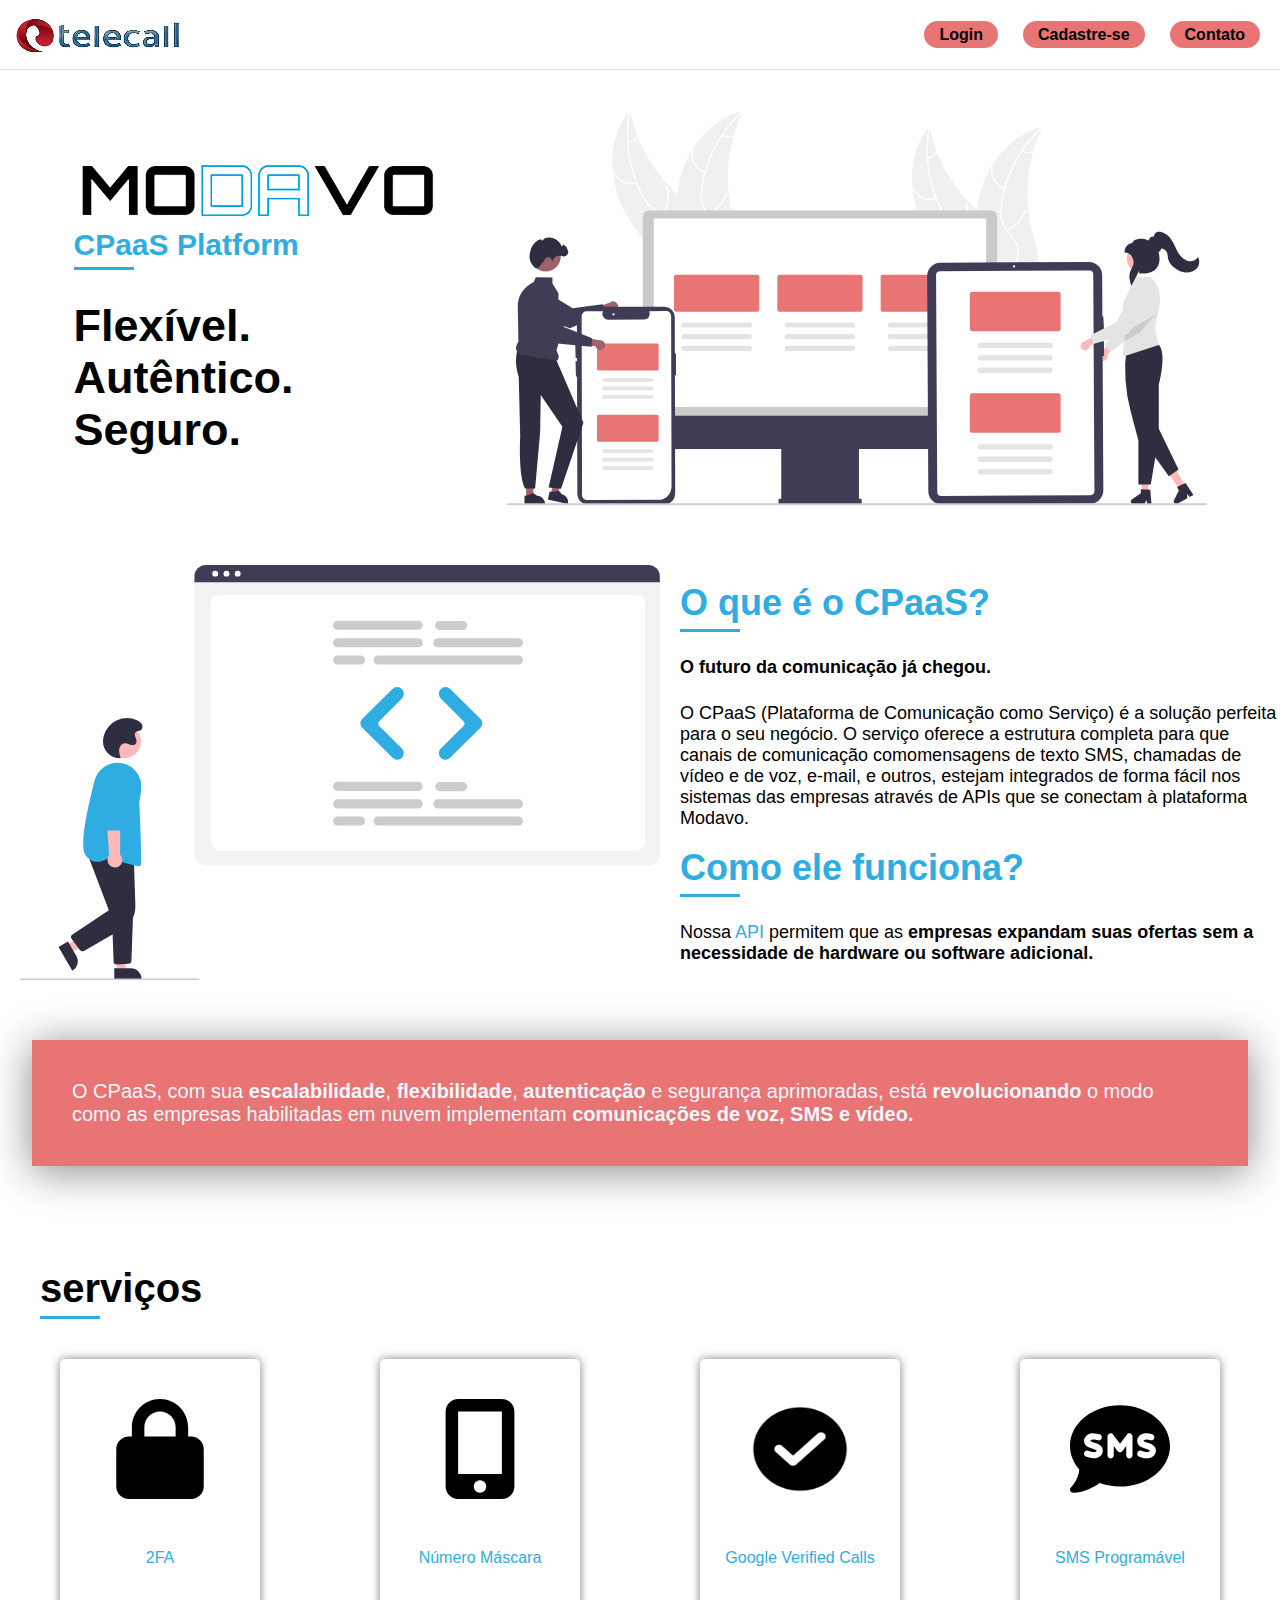
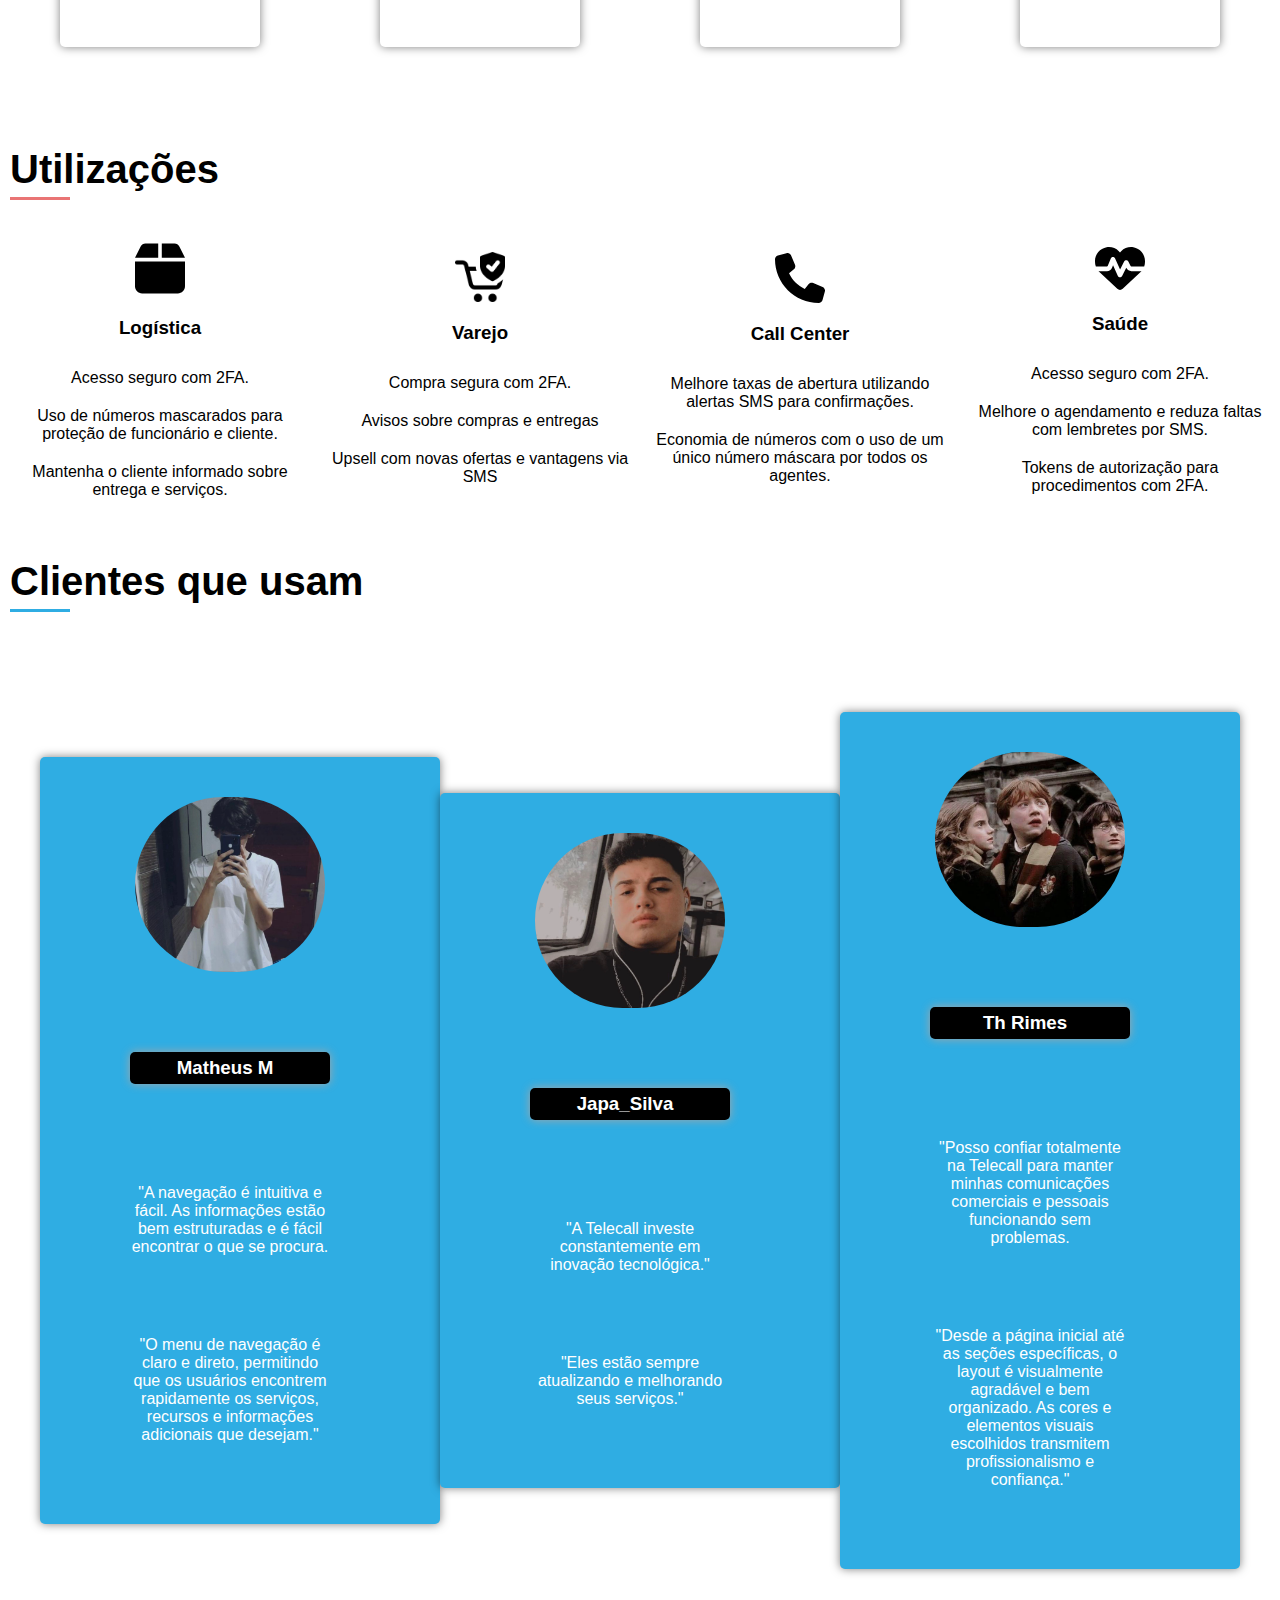
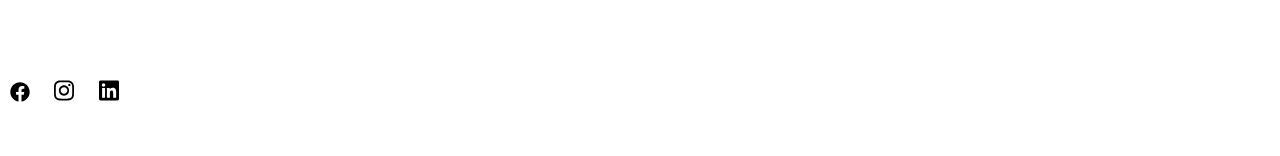
<file: index.html>
<!DOCTYPE html>
<html lang="pt-br">
  <head>
    <meta charset="UTF-8" />
    <meta name="viewport" content="width=device-width, initial-scale=1.0" />
    <link rel="stylesheet" href="CSS/home.css">
    <link rel="shortcut icon" href="img/icone2.png" type="image/x-icon">
    <title>Home Telecall</title>
  </head>
  <body>

  <div class="container-navegation">
    <nav class="navegation">
      <img src="img/logo2.png" alt="log">

      <ul>
        <li><a class="logi" href="./login.html">Login</a></li>
        <li><a class="cad" href="./cadastro.html">Cadastre-se</a></li>
        <li><a class="ct" href="./contato.html">Contato</a></li>
      </ul>
    </nav>
  </div>

    <section class="page-home">
      <div class="infoma">
        <img src="img/remove.png" alt="modavo">
        <h1>CPaaS Platform</h1>
        <div class="info-page-home">
            <p>Flexível.</p>
            <p>Autêntico.</p>
            <p>Seguro.</p>
        </div>
      </div>
      <img class="img" src="img/telinha2.svg" alt="logotele2" />
    </section>

    <section class="about-service">
      <img class="img-about" src="img/telinha3.svg" alt="logotele3" />
      <div class="info">
        <div class="oqe">
          <h2>O que é o CPaaS?</h2>
          <h3><b>O futuro da comunicação já chegou.</b></h3>
          <p>O CPaaS (Plataforma de Comunicação como Serviço) é a solução perfeita para o seu negócio. O serviço oferece a estrutura completa para que canais de comunicação como</b>mensagens de texto SMS, chamadas de vídeo e de voz, e-mail, e outros, estejam integrados</b> de forma fácil nos sistemas das empresas através de APIs que se conectam à plataforma Modavo.</p>
        </div>
        <br>

        <div class="comofunc">
            <h2>Como ele funciona?</h2>
            <p>Nossa <span class="api">API</span> permitem que as <b>empresas expandam suas ofertas sem a necessidade de hardware ou software adicional.</b></p>
        </div>
      </div>
    </section>

    <div class="fundoaz">
        <p>O CPaaS, com sua <span>escalabilidade</span>, <span>flexibilidade</span>, <span>autenticação</span> e segurança aprimoradas, está <span>revolucionando</span> o modo como as empresas habilitadas em nuvem implementam <span>comunicações de voz, SMS e vídeo.</span></p>
    </div>

    <section class="container-services">
        <h2>serviços</h2>
        <div class="services">
            <div class="service">
                <img src="icons/lock.svg" alt="seguro">
                <a href="">2FA</a>
            </div>
            
            <div class="service">
                <img src="icons/mobile.svg" alt="nm">
                <a href="">Número Máscara</a>
            </div>

            <div class="service">
                <img src="icons/correto.png" alt="gvc">
                <a href="">Google Verified Calls</a>
            </div>

            <div class="service">
                <img src="icons/sms.svg" alt="mensa">
                <a href="">SMS Programável</a>
            </div>

        </div>
    </section>

    <section class="utilitys">
        <h2>Utilizações</h2>
        <div class="container-utilitys">
            <div class="utility">
                <img src="icons/box.svg" alt="caixa">
                <h3>Logística</h3>
                 <p>Acesso seguro com 2FA.</p>
                 <p>Uso de números mascarados para proteção de funcionário e cliente.</p>
                 <p>Mantenha o cliente informado sobre entrega e serviços. </p>
            </div>

            <div class="utility">
                <img src="icons/seguro.png" alt="">
                <h3>Varejo</h3>
                 <p>Compra segura com 2FA.</p>
                 <p>Avisos sobre compras e entregas</p>
                 <p>Upsell com novas ofertas e vantagens via SMS</p>
            </div>

            <div class="utility">
                <img src="icons/phone.svg" alt="telefone">
                <h3>Call Center</h3>
                 <p>Melhore taxas de abertura utilizando alertas SMS para confirmações.</p>
                 <p>Economia de números com o uso de um único número máscara por todos os agentes.</p>
            </div>

            <div class="utility">
                <img src="icons/pulse.svg" alt="saude">
                <h3>Saúde</h3>
                 <p>Acesso seguro com 2FA.</p>
                 <p>Melhore o agendamento e reduza faltas com lembretes por SMS.</p>
                 <p>Tokens de autorização para procedimentos com 2FA.</p>
            </div>
        </div>
    </section>

    <section class="users">
      <h2>Clientes que usam</h2>
      <div class="container-users">
          <div class="user">
              <img src="img/mt.jpg" alt="user1">
              <h3>Matheus M</h3>
              <p>"A navegação é intuitiva e fácil. As informações estão bem estruturadas e é fácil encontrar o que se procura.</p>
              <p>"O menu de navegação é claro e direto, permitindo que os usuários encontrem rapidamente os serviços, recursos e informações adicionais que desejam."</p>
            </div>
          
          <div class="user">
              <img src="img/dj.jpg" alt="user2">
              <h3>Japa_Silva</h3>
              <p>"A Telecall investe constantemente em inovação tecnológica."</p>
              <p>"Eles estão sempre atualizando e melhorando seus serviços."</p>
          </div>

          <div class="user">
              <img src="img/th.jpg" alt="user3">
              <h3>Th Rimes</h3>
              <p>"Posso confiar totalmente na Telecall para manter minhas comunicações comerciais e pessoais funcionando sem problemas.</p>
              <p>"Desde a página inicial até as seções específicas, o layout é visualmente agradável e bem organizado. As cores e elementos visuais escolhidos transmitem profissionalismo e confiança."</p>
          </div>
      </div>
  </section>

    <footer>
        <div class="social">
          <a href="https://www.facebook.com/TelecallBr"><img class="mid" src="icons/facebook.svg" alt="imagem do facebook"></a>
          <a href="https://www.instagram.com/telecallbr/"><img class="mid" src="icons/instagram.svg" alt="instagram"></a>
          <a href="https://www.linkedin.com/company/telecall/"><img class="mid" src="icons/linkedin.svg" alt="linkedin"></a>
        </div>
    </footer>
  </body>
</html>
</file>
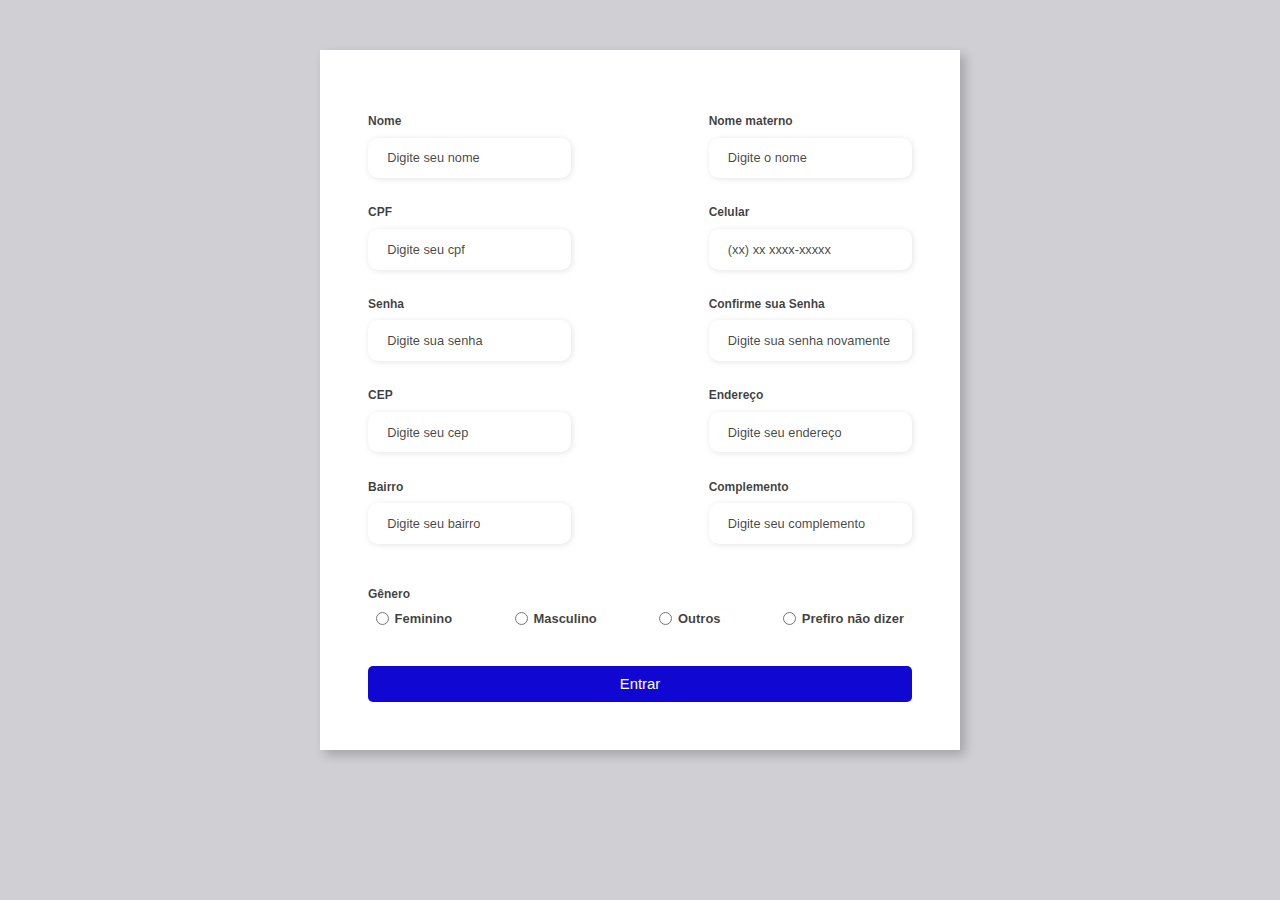
<file: cadastro.html>
<!DOCTYPE html>
<html lang="pt-br">

<head>
    <meta charset="UTF-8">
    <meta http-equiv="X-UA-Compatible" content="IE=edge">
    <meta name="viewport" content="width=device-width, initial-scale=1.0">
    <link rel="stylesheet" href="CSS/estilo.css">
    <link rel="shortcut icon" href="img/icone2.png" type="image/x-icon">
    <title>Cadastro</title>
</head>

<body>
    <div class="container">
        <div class="form">
            <form action="#">
                <div class="form-header">
                    <div class="title">
                        <h1>Cadastre-se</h1>
                    </div>
                </div>

                <div class="input-group">
                    <div class="input-box">
                        <label for="firstname">Nome</label>
                        <input id="firstname" type="text" name="firstname" placeholder="Digite seu nome" required>
                    </div>

                    <div class="input-box">
                        <label for="lastname">Nome materno</label>
                        <input id="lastname" type="text" name="lastname" placeholder="Digite o nome" required>
                    </div>
                    <div class="input-box number">
                        <label for="number">CPF</label>
                        <input id="number" type="number" name="number" placeholder="Digite seu cpf" required>
                    </div>

                    <div class="input-box">
                        <label for="number">Celular</label>
                        <input id="number" type="tel" name="number" placeholder="(xx) xx xxxx-xxxxx" required>
                    </div>

                    <div class="input-box">
                        <label for="password">Senha</label>
                        <input id="password" type="password" name="password" placeholder="Digite sua senha" required>
                    </div>


                    <div class="input-box">
                        <label for="confirmPassword">Confirme sua Senha</label>
                        <input id="confirmPassword" type="password" name="confirmPassword" placeholder="Digite sua senha novamente" required>
                    </div>

                    <div class="input-box number">
                        <label for="number">CEP</label>
                        <input id="number" type="number" name="number" placeholder="Digite seu cep" required>
                    </div>

                    <div class="input-box">
                        <label for="text">Endereço</label>
                        <input id="text" type="text" name="text" placeholder="Digite seu endereço" required>
                    </div>

                    <div class="input-box">
                        <label for="text">Bairro</label>
                        <input id="text" type="text" name="text" placeholder="Digite seu bairro" required>
                    </div>

                    <div class="input-box">
                        <label for="text">Complemento</label>
                        <input id="text" type="text" name="text" placeholder="Digite seu complemento" required>
                    </div>

                </div>

                <div class="gender-inputs">
                    <div class="gender-title">
                        <h6>Gênero</h6>
                    </div>

                    <div class="gender-group">
                        <div class="gender-input">
                            <input id="female" type="radio" name="gender">
                            <label for="female">Feminino</label>
                        </div>

                        <div class="gender-input">
                            <input id="male" type="radio" name="gender">
                            <label for="male">Masculino</label>
                        </div>

                        <div class="gender-input">
                            <input id="others" type="radio" name="gender">
                            <label for="others">Outros</label>
                        </div>

                        <div class="gender-input">
                            <input id="none" type="radio" name="gender">
                            <label for="none">Prefiro não dizer</label>
                        </div>
                    </div>
                </div>

                <div class="continue-button">
                    <button><a href="#">Entrar </a> </button>
                </div>
            </form>
        </div>
    </div>
</body>

</html>













<!-- <div id="fade" class="hide">
    <div id="loader"> </div>
  </div>


<script>

  //cep

const addressForm = document.querySelector("#address-form");
const cepInput = document.querySelector("#cep");
const addressInput = document.querySelector("#address");
const cityInput = document.querySelector("#city");
const neighborhoodInput = document.querySelector("#neighborhood");
const regionInput = document.querySelector("#region");
const formInputs = document.querySelectorAll("[data-input]");

const closeButton = document.querySelector("#close-message");

// Validate CEP Input
cepInput.addEventListener("keypress", (e) => {
const onlyNumbers = /[0-9]|\./;
const key = String.fromCharCode(e.keyCode);

console.log(key);

console.log(onlyNumbers.test(key));

// allow only numbers
if (!onlyNumbers.test(key)) {
  e.preventDefault();
  return;
}
});

// Evento to get address
cepInput.addEventListener("keyup", (e) => {
const inputValue = e.target.value;

//   Check if we have a CEP
if (inputValue.length === 8) {
  getAddress(inputValue);
}
});

// Get address from API
const getAddress = async (cep) => {
toggleLoader();

cepInput.blur();

const apiUrl = `https://viacep.com.br/ws/${cep}/json/`;

const response = await fetch(apiUrl);

const data = await response.json();

console.log(data);
console.log(formInputs);
console.log(data.erro);

// Show error and reset form
if (data.erro === "true") {
  if (!addressInput.hasAttribute("disabled")) {
    toggleDisabled();
  }

  addressForm.reset();
  toggleLoader();
  toggleMessage("CEP Inválido, tente novamente.");
  return;
}

// Activate disabled attribute if form is empty
if (addressInput.value === "") {
  toggleDisabled();
}

addressInput.value = data.logradouro;
cityInput.value = data.localidade;
neighborhoodInput.value = data.bairro;
regionInput.value = data.uf;

toggleLoader();
};

// Add or remove disable attribute
const toggleDisabled = () => {
if (regionInput.hasAttribute("disabled")) {
  formInputs.forEach((input) => {
    input.removeAttribute("disabled");
  });
} else {
  formInputs.forEach((input) => {
    input.setAttribute("disabled", "disabled");
  });
}
};

// Show or hide loader
const toggleLoader = () => {
const fadeElement = document.querySelector("#fade");
const loaderElement = document.querySelector("#loader");

fadeElement.classList.toggle("hide");
loaderElement.classList.toggle("hide");
};

// Show or hide message
const toggleMessage = (msg) => {
const fadeElement = document.querySelector("#fade");
const messageElement = document.querySelector("#message");

const messageTextElement = document.querySelector("#message p");

messageTextElement.innerText = msg;

fadeElement.classList.toggle("hide");
messageElement.classList.toggle("hide");
};

// Close message modal
("click", () => toggleMessage());

// Save address
("submit", (e) => {
e.preventDefault();

toggleLoader();

setTimeout(() => {
  toggleLoader();

  toggleMessage("Endereço salvo com sucesso!");

  addressForm.reset();

  toggleDisabled();
}, 1000);
});



</script>
</body>

</html> -->
</file>
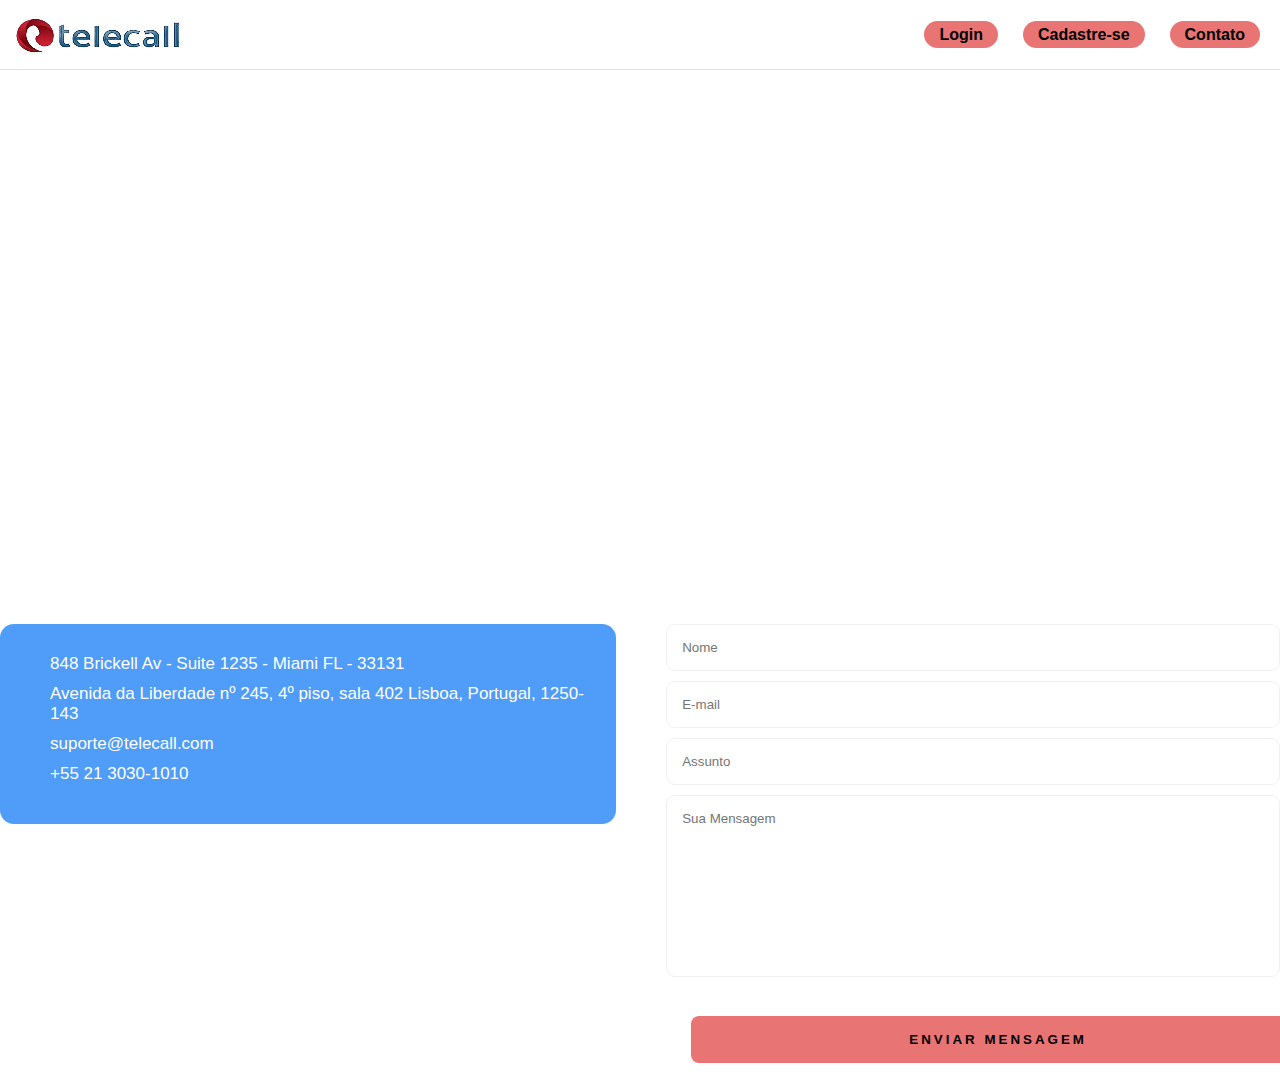
<file: contato.html>
<!DOCTYPE html>
<html lang="pt-br">

<head>
    <meta charset="UTF-8">
    <meta name="viewport" content="width=device-width, initial-scale=1.0">
    <meta http-equiv="X-UA-Compatible" content="IE=edge">
    <link rel="stylesheet" href="CSS/contato.css">
    <link rel="shortcut icon" href="img/icone2.png" type="image/x-icon">

    <title>Conto</title>
</head>
<body>
    <div class="container-navegation">
        <nav class="navegation">
          <img src="img/logo2.png" alt="log">
    
          <ul>
            <li><a class="logi" href="./login.html">Login</a></li>
            <li><a class="cad" href="./cadastro.html">Cadastre-se</a></li>
            <li><a class="ct" href="./contato.html">Contato</a></li>
          </ul>
        </nav>
      </div>

    <section class="contato">
        <div class="container">
            <div class="mapa">
                <iframe src="https://www.google.com/maps/embed?pb=!1m18!1m12!1m3!1d3672.70155600684!2d-43.348889988901156!3d-22.997999541050792!2m3!1f0!2f0!3f0!3m2!1i1024!2i768!4f13.1!3m3!1m2!1s0x9bda488eb4a8e5%3A0xd92e16bc83ef0d07!2sTelecall!5e0!3m2!1spt-BR!2sbr!4v1686763331647!5m2!1spt-BR!2sbr" width="100%" height="500" style="border:0;" allowfullscreen="" loading="lazy" referrerpolicy="no-referrer-when-downgrade"></iframe>
            </div>
            <div class="contato-info">
                <div class="left-side">
                    <div>
                        <i class="fa fa-map-marker"></i>
                        <p> 848 Brickell Av - Suite 1235 - Miami FL - 33131</p>
                    </div>
                    <div>
                        <i class="fa fa-map-marker"></i>
                        <p>Avenida da Liberdade nº 245, 4º piso, sala 402 Lisboa, Portugal, 1250-143</p>
                    </div>
                    <div>
                        <i class="fa fa-envelope"></i>
                        <p>suporte@telecall.com</p>
                    </div>
                    <div>
                        <i class="fa fa-phone"></i>
                        <p>+55 21 3030-1010</p>
                    </div>
                </div>
                <div class="right-side">
                    <form action="">
                        <input type="text" placeholder="Nome" required>
                        <input type="email" placeholder="E-mail" required>
                        <input type="text" placeholder="Assunto" required>
                        <textarea cols="30" rows="10" placeholder="Sua Mensagem" required></textarea>
                        <button class="btn">Enviar Mensagem</button>
                    </form>
                </div>
            </div>
        </div>
    </section>
</body>
</html>
</file>
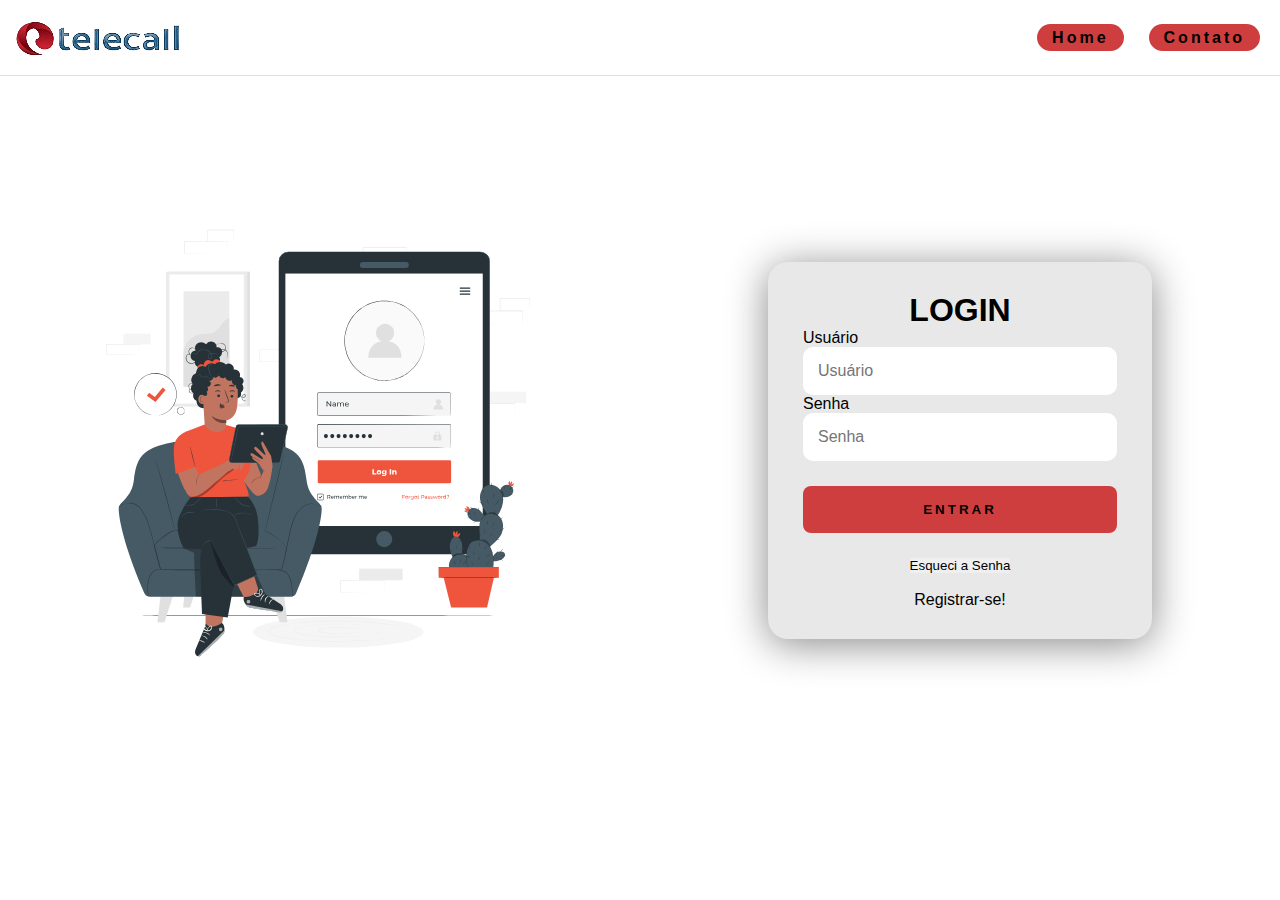
<file: login.html>
<!DOCTYPE html>
<html lang="pt-br">
<head>
    <meta charset="UTF-8">
    <meta http-equiv="X-UA-Compatible" content="IE=edge">
    <meta name="viewport" content="width=device-width, initial-scale=1.0">
    <title>Login</title>
    <link rel="stylesheet" href="CSS/style.css">
    <link rel="shortcut icon" href="img/icone2.png" type="image/x-icon">
</head>

<body>
    <div class="container-navegation">
        <nav class="navegation">
          <img src="img/logo2.png" alt="log">
    
          <ul>
            <li><a class="home" href="./index.html">Home</a></li>
            <li><a class="ct" href="./contato.html">Contato</a></li>
          </ul>
        </nav>
      </div>

    <div class="main-login">
        <div class="left-login">
            <img src="img/telinha.svg" class="left-login-image" alt="animação">
        </div>
        <div class="right-login">
            <div class="card-login">
                <h1>LOGIN</h1>
                <div class="textfield">
                    <label for="usuario">Usuário</label>
                    <input type="text" name="usuario" placeholder="Usuário">
                </div>
                <div class="textfield">
                    <label for="senha">Senha</label>
                    <input type="password" name="senha" placeholder="Senha">
                </div>
                <button class="btn-login">Entrar</button>
                <button class="btm-login">Esqueci a Senha</button> <br>
                <a href="./cadastro.html" class="btm-login">Registrar-se!</a>
            </div>
        </div>
    
    </div>

</body>

</html>
</file>
<file: CSS/home.css>
* {
    margin: 0px;
    padding: 0px;
    box-sizing: border-box;
    list-style: none;
}

a {
    text-decoration: none;
    color: black;
}

body {
    font-family: Arial, Helvetica, sans-serif;
    background: white;
    background: var(--button-bg-color);
}

.container-navegation {
    border-bottom: 1px solid rgba(196,179,179,0.44);
    width: 100%;
}

.navegation {
    display: flex;
    align-items: center;
    justify-content: space-between;
    max-width: 1440px;
    padding: 15px;
}

.navegation ul {
    display: flex;
    list-style: none;
    align-items: center;
    gap: 15px;
}

.navegation ul li a {
    padding: 5px 15px;
    margin: 5px;
    border-radius: 30px;
    font-weight: 800;
    background: rgb(205, 217, 223);
    transition: 0.4s ease-in-out; 
    background: #e97474;
}

.navegation ul li a:hover {
    color: white;
}

.page-home {
    display: flex;
    align-items: center;
    justify-content: center;
    max-width:1440px;
    gap: 60px;
    padding: 40px 0;
}

.page-home .infoma h1 {
    font-size: 30px;
    color: #2FADE3;
    font-family: "Roboto", Sans-serif;
}

.page-home .infoma h1:after {
    content: "";
    display: block;
    border-bottom: 3px solid #2FADE3;
    width: 60px;
    padding-top: 5px;
}

.page-home .infoma .info-page-home  {
    margin-top: 30px;
}

.page-home .infoma .info-page-home p {
    font-weight: 900;
    font-size: 45px;
}

.page-home .img {
   max-width: 700px;
   width: 100%;
}

.about-service {
    display: flex;
    align-items: center;
    justify-content: center;
    max-width: 1440px;
}

.about-service .img-about{
    max-width: 700px;
    width: 50%;
    margin: 20px;
}

.about-service .info{
    max-width: 600px;
    width: 100%;
}

.about-service .info h2{
    color: #2FADE3;
    font-size: 36px;
    font-weight: bold;
    margin-bottom: 25px;
}

.about-service .info h3 {
    font-size: 18px;
    font-weight: bold;
    margin-bottom: 25px;
}

.about-service .info p {
    font-size: 18px;
}

.oqe h2:after {
    content: "";
    display: block;
    border-bottom: 3px solid #2FADE3;
    width: 60px;
    padding-top: 5px;
}

.comofunc h2:after {
    content: "";
    display: block;
    border-bottom: 3px solid #2FADE3;
    width: 60px;
    padding-top: 5px;
}

.api {
    color: #2FADE3;
}

.fundoaz {
    width: 95%;
    margin: 40px auto;
    padding: 40px 40px;
    background: #e97474;
    box-shadow: 0px 5px 40px rgb(136, 136, 136);
}

.fundoaz p{
    font-size: 20px;
    color: aliceblue
}

.fundoaz span{
    font-weight: bold;
    font-weight: 700;
}

.container-services {
    max-width: 1200px;
    width: 100%;
    margin: 100px auto;
}

.container-services h2 {
    margin-bottom: 40px;
    font-size: 40px;
    font-weight: bold;
    display: inline-block;
}

.container-services h2:after {
   content: "";
   display: block;
   border-bottom: 3px solid #2FADE3;
   width: 60px;
   padding-top: 5px;
}

.container-services .services {
    display: flex;
    justify-content: space-around; 
    align-items: center;
    gap: 80px;
    margin: 0 auto;
}

.container-services .services .service {
    display: flex;
    align-items: center;
    flex-direction: column;
    gap: 20px;
    max-width: 200px;
    width: 100%;
    padding: 40px 20px 80px 20px;
    box-shadow: 0px 0px 10px 0px rgba(0, 0, 0, 0.5);
    border-radius: 5px;
    transition: 0.4s ease-in-out;
}

.container-services .services .service:hover {
    transform: scale(1.2);
}

.container-services .services .service img{
    max-width: 112px;
    height: 100px;
    width:100%;
    margin-bottom: 30px;
}

.container-services .services .service a{
    color: #2FADE3;
}

.utilitys {
    max-width: 1300px;
    width: 100%;
    margin: 0 auto;
    padding: 0 10px;
}

.utilitys h2{
    margin-bottom: 40px;
    font-size: 40px;
    font-weight: bold;
}

.utilitys h2:after{
    content: "";
    display: block;
    border-bottom: 3px solid #e97474;
    width: 60px;
    padding-top: 5px;
}

.container-utilitys {
    display: flex;
    justify-content: space-between;
    align-items: center;
}

.utilitys .container-utilitys .utility{
    display: flex;
    align-items: center;
    flex-direction: column;
    max-width: 300px;
    width: 100%;
    text-align: center;
}

.utilitys .container-utilitys .utility img{
    max-width: 50px;
    width: 100%;
    margin-bottom: 20px;
    color: white;
}

.utilitys .container-utilitys .utility h3{
    margin-bottom: 30px;
}

.utilitys .container-utilitys .utility p{
    margin-bottom: 20px;
}




/* .infoma {
    padding-top: 0cqb;
} */


.users {
    max-width: 1260px;
    width: 100%;
    margin: 40px auto;
}

.users h2{
    margin-bottom: 50px;
    font-size: 40px;
    font-weight: bold;
}

.users h2:after{
    content: "";
    display: block;
    border-bottom: 3px solid #2FADE3;
    width: 60px;
    padding-top: 5px;
}

.users .container-users {
    display: flex;
    align-items: center;
    max-width: 1200px;
    width: 100%;
    margin: 100px auto;
}

.users .container-users .user {
    display: flex;
    align-items: center;
    flex-direction: column;
    gap: 80px;
    max-width: 800px;
    width: 100%;
    padding: 40px 20px 80px 0px;
    box-shadow: 0px 0px 10px 0px rgba(0, 0, 0, 0.5);
    border-radius: 5px;
    transition: 0.4s ease-in-out;
    background-color: #2FADE3;
}

.users .container-users .user:hover {
    transform: scale(1.2);
}


.users .container-users .user img {
    width: 190px;
    height: 175px;
    border-radius: 600px 600px;
}

.users .container-users .user h3 {
    margin-bottom: 20px;
    display: flex;
    align-items: center;
    flex-direction: column;
    gap: 20px;
    max-width: 200px;
    width: 100%;
    padding: 5px 10px 5px 0px;
    box-shadow: 0px 0px 10px 0px rgb(167, 166, 166);
    border-radius: 5px;
    transition: 0.4s ease-in-out;
    background-color: rgb(0, 0, 0);
    color: white;
}

.users .container-users .user p {
    display: flex;
    align-items: center;
    flex-direction: column;
    max-width: 200px;
    width: 100%;
    text-align: center;
    color: white;
}

.social .mid {
    max-width: 40px;
    width: 100%;
    padding: 10px;
    margin-bottom: 40px;
    display: inline-block;
}



/* @media screen and (max-width: 1330px) {
   
} */
</file>
<file: CSS/estilo.css>
* {
    padding: 0;
    margin: 0;
    box-sizing: border-box;
    font-family: Arial, Helvetica, sans-serif
}

body {
    width: 100%;
    display: flex;
    justify-content: center;
    align-items: center;
    background: #6464724d;
    padding: 50px 0;
}

.container {
    width: 80%;
    display: flex;
    box-shadow: 5px 5px 10px rgba(0, 0, 0, 0.212);
}

.form {
    width: 50%;
    display: flex;
    flex-direction: column;
    justify-content: center;
    align-items: center;
    background-color: #fff;
    padding: 3rem;
}

.form-header {
    margin-bottom: 3rem;
    display: flex;
    justify-content: space-between;
}

.login-button {
    display: flex;
    align-items: center;
}

.login-button button {
    border: none;
    background-color: #1107d3;
    padding: 0.4rem 1rem;
    border-radius: 5px;
    cursor: pointer;
}

.login-button button:hover {
    background-color: #1107d3;
}

.login-button button a {
    text-decoration: none;
    font-weight: 500;
    color: #fff;
}

.form-header h1::after {
    content: '';
    display: block;
    width: 5rem;
    height: 0.3rem;
    background-color: #1107d3;
    margin: 0 auto;
    position: absolute;
    border-radius: 10px;
}

.input-group {
    display: flex;
    flex-wrap: wrap;
    justify-content: space-between;
    padding: 1rem 0;
}

input[type="number"]::-webkit-outer-spin-button,
input[type="number"]::-webkit-inner-spin-button {
    -webkit-appearance: none;
    margin: 0;
}

input[type="number"] {
    --moz-appearance: textfield;
}

.input-box {
    display: flex;
    flex-direction: column;
    margin-bottom: 1.1rem;
}

.input-box input {
    margin: 0.6rem 0;
    padding: 0.8rem 1.2rem;
    border: none;
    border-radius: 10px;
    box-shadow: 1px 1px 6px #0000001c;
    font-size: 0.8rem;
}

.input-box input:hover {
    background-color: #eeeeee75;
}

.input-box input:focus-visible {
    outline: 1px solid #1107d3;
}

.input-box label,
.gender-title h6 {
    font-size: 0.75rem;
    font-weight: 600;
    color: #000000c0;
}

.input-box input::placeholder {
    color: #000000be;
}

.gender-group {
    display: flex;
    justify-content: space-between;
    margin-top: 0.62rem;
    padding: 0 .5rem;
}

.gender-input {
    display: flex;
    align-items: center;
}

.gender-input input {
    margin-right: 0.35rem;
}

.gender-input label {
    font-size: 0.81rem;
    font-weight: 600;
    color: #000000c0;
}

.continue-button button {
    width: 100%;
    margin-top: 2.5rem;
    border: none;
    background-color: #1107d3;
    padding: 0.62rem;
    border-radius: 5px;
    cursor: pointer;
}

.continue-button button:hover {
    background-color: #1107d3;
}

.continue-button button a {
    text-decoration: none;
    font-size: 0.93rem;
    font-weight: 500;
    color: #fff;
}


/* responsivo */

@media screen and (max-width: 1330px) {
    .form-header {
        display: none;
    }
    .container {
        width: 50%;
    }
    .form {
        width: 100%;
    }
}

@media screen and (max-width: 1064px) {
    .container {
        width: 90%;
        height: auto;
    }
    .input-group {
        flex-direction: column;
        z-index: 5;
        padding-right: 5rem;
        max-height: 10rem;
        overflow-y: scroll;
        flex-wrap: nowrap;
    }
    .gender-inputs {
        margin-top: 2rem;
    }
    .gender-group {
        flex-direction: column;
    }
    .gender-title h6 {
        margin: 0;
    }
    .gender-input {
        margin-top: 0.5rem;
    }
}
</file>
<file: CSS/contato.css>
* {
    margin: 0px;
    padding: 0px;
    box-sizing: border-box;
    list-style: none;
    font-family: Arial, Helvetica, sans-serif;
}

a {
    text-decoration: none;
    color: black;
}

.container-navegation {
    border-bottom: 1px solid rgba(196,179,179,0.44);
    width: 100%;
}

.navegation {
    display: flex;
    align-items: center;
    justify-content: space-between;
    max-width: 1440px;
    padding: 15px;
}

.navegation ul {
    display: flex;
    list-style: none;
    align-items: center;
    gap: 15px;
}

.navegation ul li a {
    padding: 5px 15px;
    margin: 5px;
    border-radius: 30px;
    font-weight: 800;
    background: rgb(205, 217, 223);
    transition: 0.4s ease-in-out; 
    background: #e97474;
}

.navegation ul li a:hover {
    color: white;
}



.contato-info{
    display: flex;
    justify-content: space-between;
    margin-top: 50px;
}
.contato-info .left-side{
    width: 50%;
    padding: 30px;
    background-color: #4f9cf9;
    border-radius: 14px;
    margin-right: 50px;
    height: fit-content;
}
.contato-info .left-side div{
    display: flex;
    align-items: center;
    margin-bottom: 10px;
}
.contato-info .left-side div i{
    font-size: 24px;
    margin-right: 20px;
    color: white;
}
.contato-info .left-side p{
    font-size: 17px;
    color: white;
}
.contato-info .right-side{
    width: 50%;
}
.contato-info .right-side input{
    display: block;
    width: 100%;
    margin-bottom: 10px;
    height: 47px;
    padding: 15px;
    border-radius: 9px;
    transition: 0.3s;
    border: 1px solid #f1f1f1;
    color: #212121;
    font-weight: lighter;
}

.contato-info .right-side input:focus,
.contato-info .right-side textarea:focus{
    border-color: #4f9cf9;
}

.contato-info .right-side textarea{
    border: 1px solid #f1f1f1;
    color: #212121;
    border-radius: 9px;
    margin-bottom: 10px;
    padding: 15px;
    width: 100%;
    transition: 0.3s;
    resize: none;
}

.contato-info .right-side button{
    border: none;
}

.btn {
    width: 100%;
    padding: 16px 0px;
    margin: 25px;
    border: none;
    border-radius: 8px;
    outline: none;
    text-transform: uppercase;
    font-weight: 800;
    letter-spacing: 3px;
    background: #e97474;
    cursor: pointer;
}

.btn {
    border: none;
    outline: none;
    cursor: pointer;
    color: black;
}
</file>
<file: CSS/style.css>
* {
    margin: 0;
    padding: 0;
    box-sizing: border-box;
    text-decoration: none;
}

body {
    font-family: Arial, Helvetica, sans-serif;
    margin: 0px;
}

.main-login {
    width: 100vw;
    height: 100vh;
    background: rgb(255, 255, 255);
    display: flex;
    justify-content: center;
    align-items: center;
}

.left-login {
    width: 50vw;
    height: 100vh;
    display: flex;
    justify-content: center;
    align-items: center;
    flex-direction: column;
}

.left-login > h1 {
    color: red;
}

.left-login-image {
    width: 35vw;
}

.right-login {
    width: 50vw;
    height: 100vh;
    display: flex;
    justify-content: center;
    align-items: center;
}

.card-login {
    width: 60%;
    display: flex;
    justify-content: center;
    align-items: center;
    flex-direction: column;
    padding: 30px 35px;
    background: rgb(233, 232, 232);
    border-radius: 20px;
    box-shadow: 0px 5px 40px rgb(136, 136, 136)
}

.textfield {
    width: 100%;
    display: flex;
    flex-direction: column;
    align-items: flex-start;
    justify-content: center;
}

.textfield > input {
    width: 100%;
    border: none;
    border-radius: 10px;
    padding: 15px;
    font-size: 12pt;
    outline: none;
    box-sizing: border-box;
}

.btn-login {
    width: 100%;
    padding: 16px 0px;
    margin: 25px;
    border: none;
    border-radius: 8px;
    outline: none;
    text-transform: uppercase;
    font-weight: 800;
    letter-spacing: 3px;
    background: rgb(207, 62, 62);
    cursor: pointer;
}

.btm-login {
    border: none;
    outline: none;
    cursor: pointer;
    color: black;
}

nav.navegation {
    border-bottom: 1px solid rgba(196,179,179,0.44);
    width: 100%;
}

.navegation {
    display: flex;
    align-items: center;
    justify-content: space-between;
    max-width: 1300px;
    padding: 15px;
}

nav {
    width: 100%;
    text-align: center;
    position: fixed;
}

nav ul {
    display: flex;
    list-style: none;
    align-items: center;
    gap: 15px;
    line-height: 45px;
}

nav ul li {
    display: inline;
    letter-spacing: 3px;
    top: -30px;
}

nav ul li a {
    padding: 5px 15px;
    margin: 5px;
    border-radius: 30px;
    font-weight: 800;
    background: rgb(205, 217, 223);
    transition: 0.4s ease-in-out; 
    background: rgb(207, 62, 62);
}

nav ul li a:hover {
    color: white;
}

.home {
    color: black;
}

.ct {
    color: black;
}






/* @media screen and (max-width: 1330px) {
    .form-image {
        display: none;
    }
    .container {
        width: 50%;
    }
    .form {
        width: 100%;
    }
}

@media screen and (max-width: 1064px) {
    .container {
        width: 90%;
        height: auto;
    }
    .input-group {
        flex-direction: column;
        z-index: 5;
        padding-right: 5rem;
        max-height: 10rem;
        overflow-y: scroll;
        flex-wrap: nowrap;
    }
    .gender-inputs {
        margin-top: 2rem;
    }
    .gender-group {
        flex-direction: column;
    }
    .gender-title h6 {
        margin: 0;
    }
    .gender-input {
        margin-top: 0.5rem;
    }
} */
</file>
